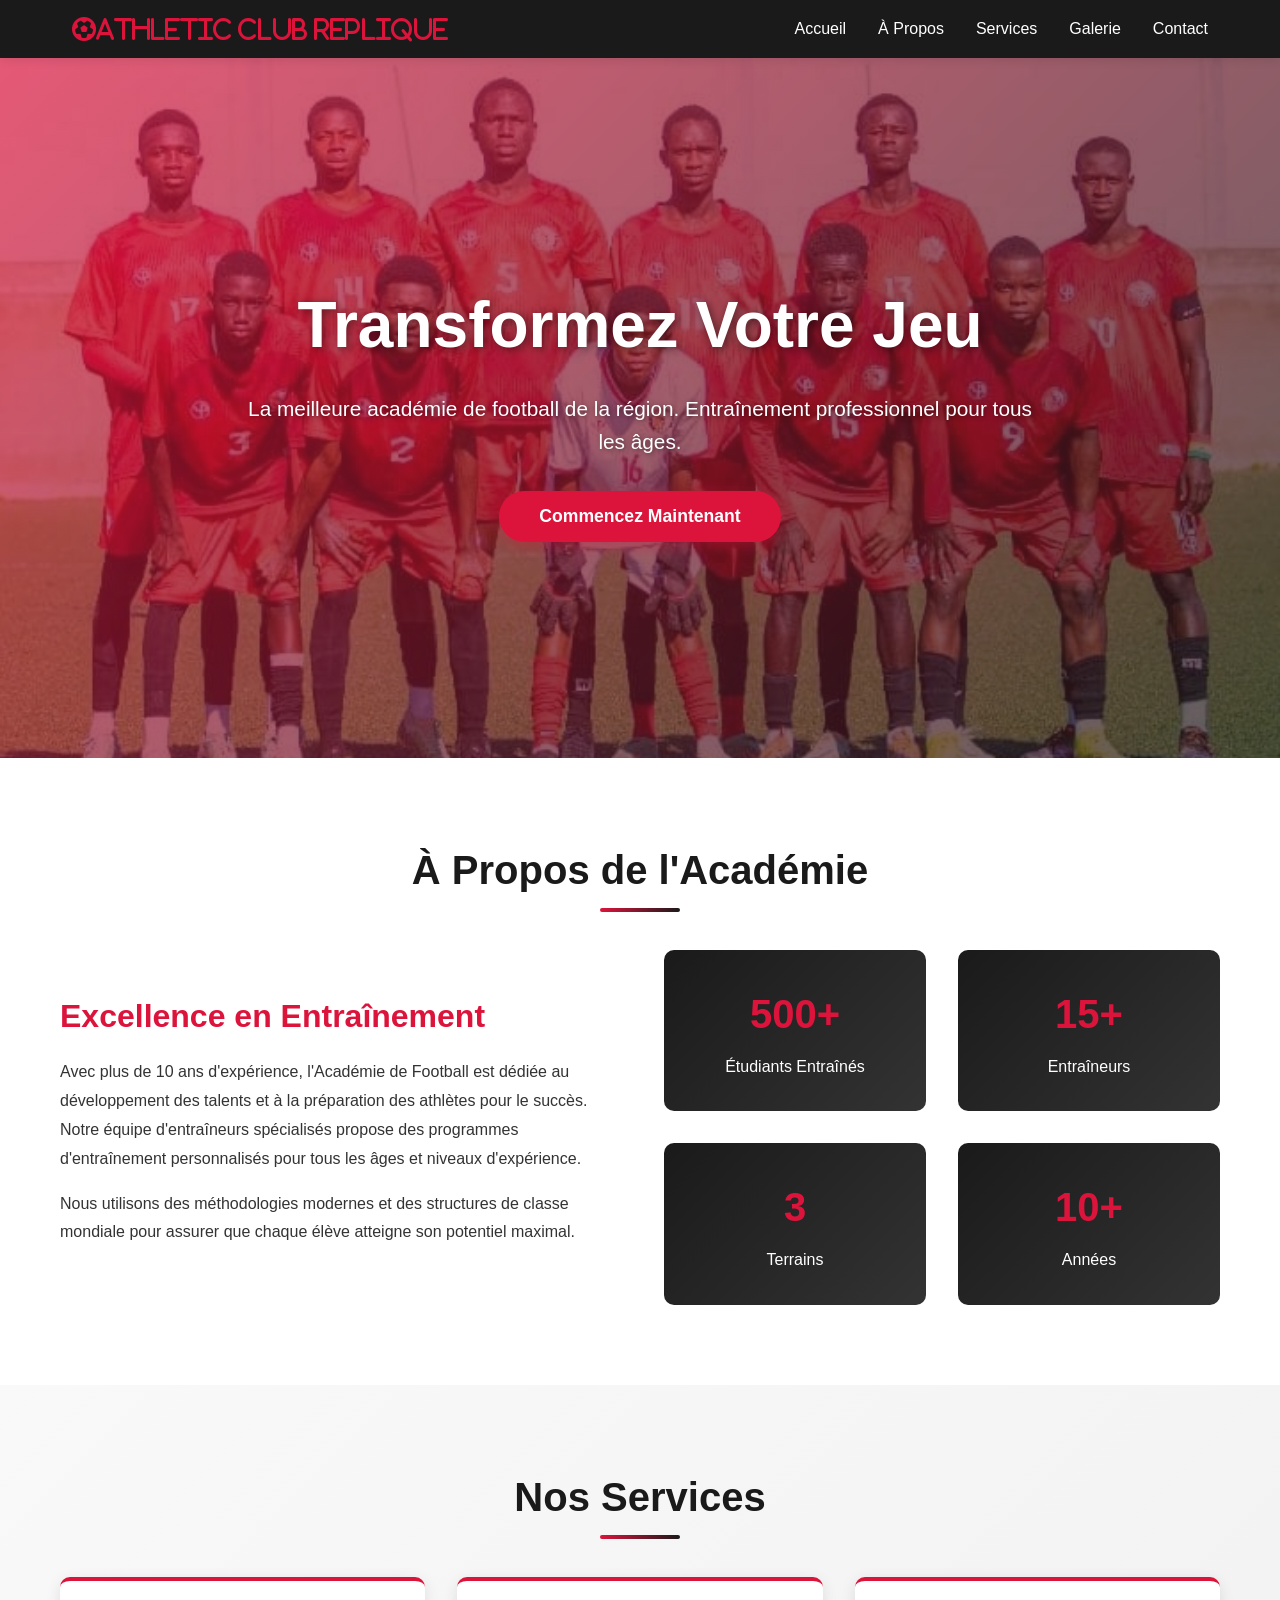
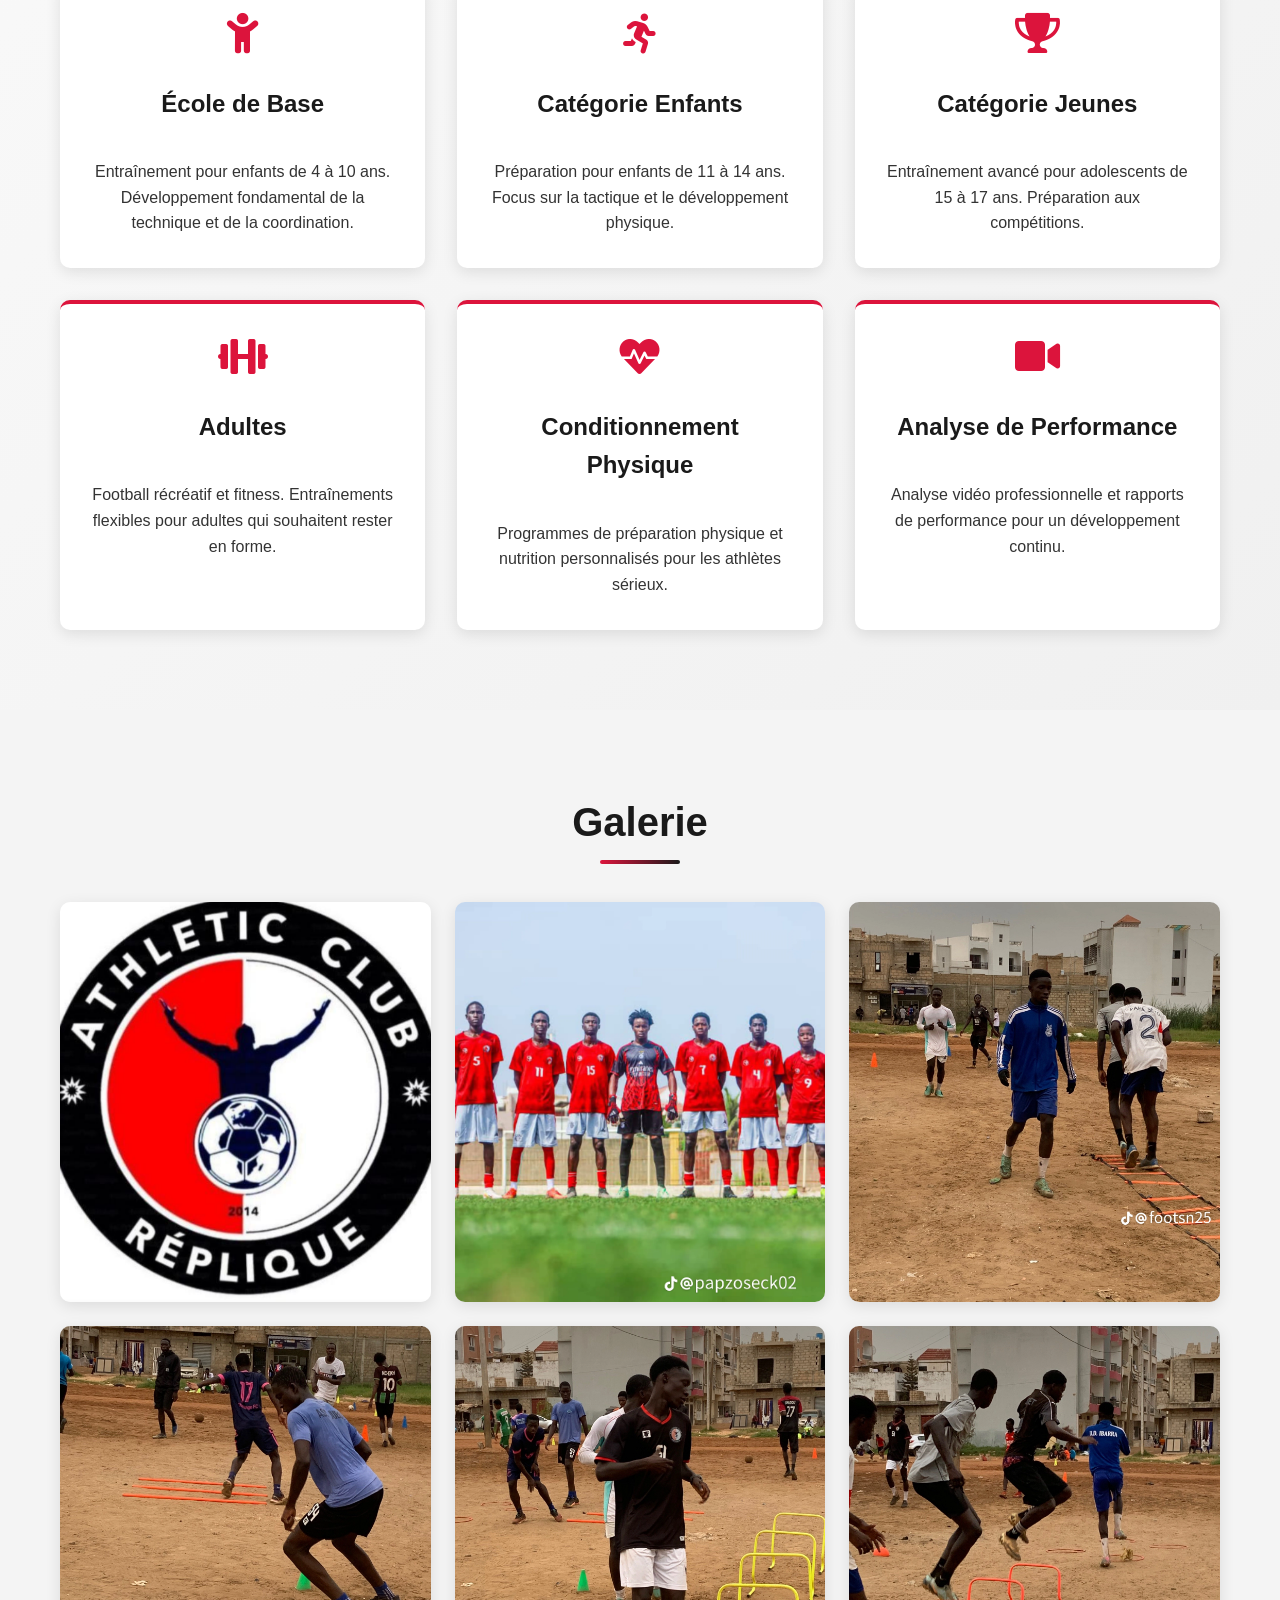
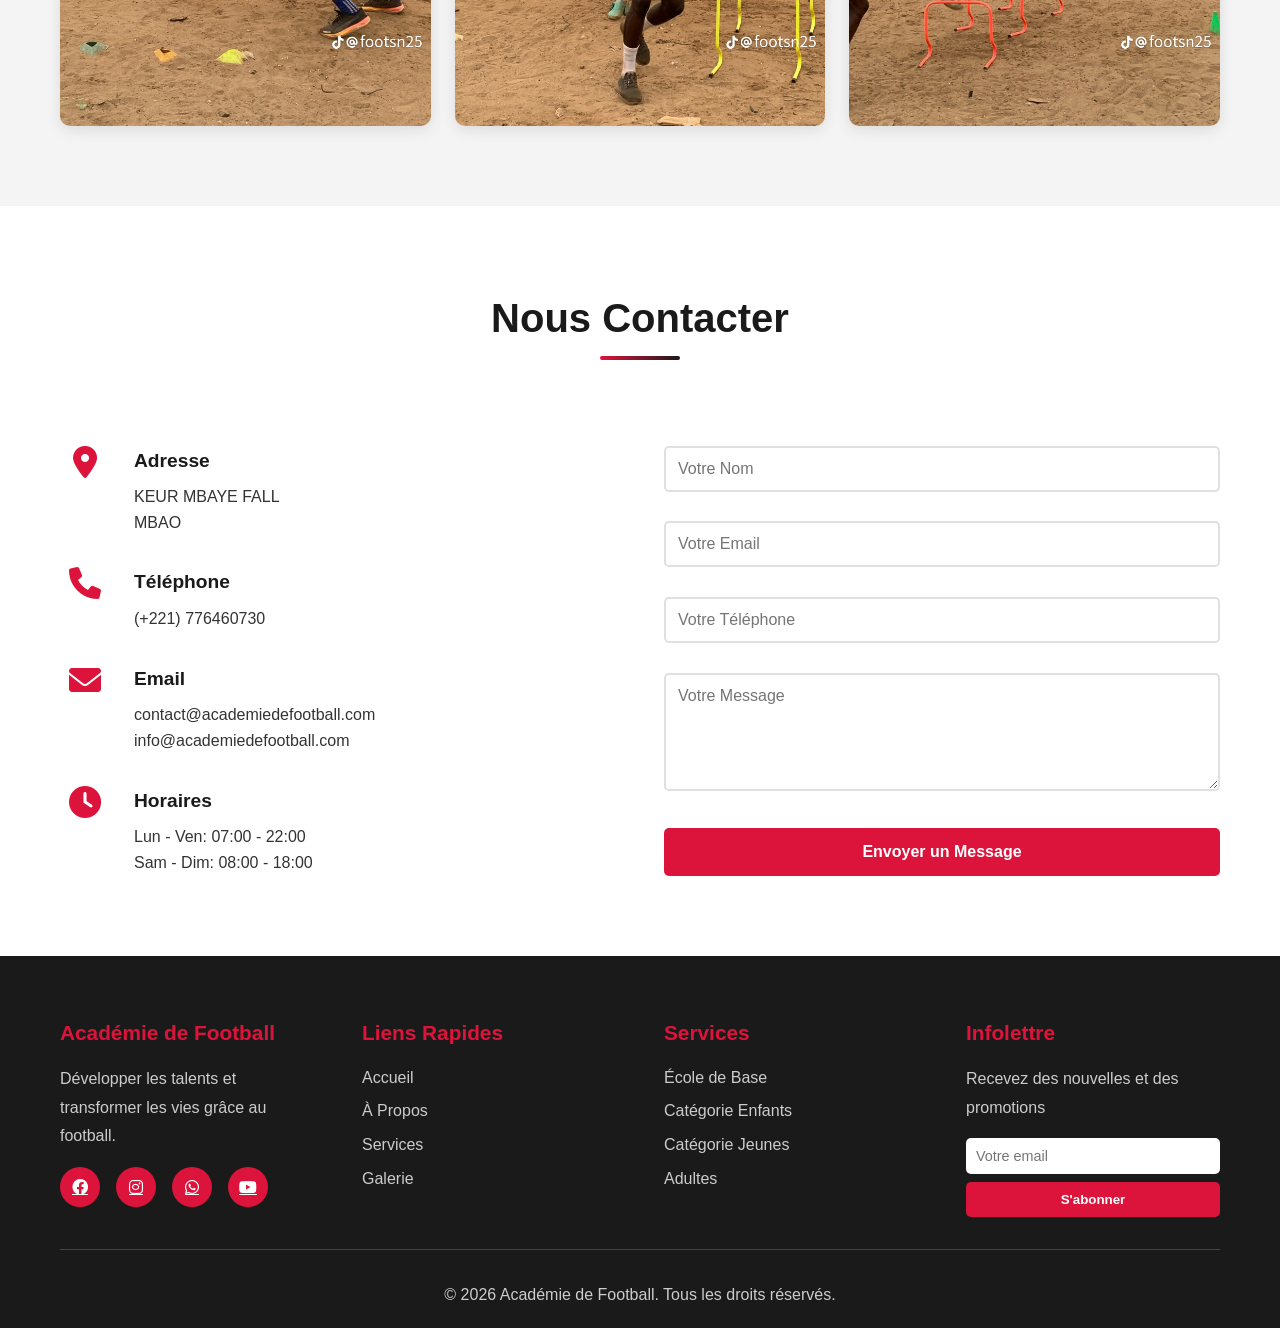
<file: index.html>
<!DOCTYPE html>
<html lang="fr-pt">
<head>
    <meta charset="UTF-8">
    <meta name="viewport" content="width=device-width, initial-scale=1.0">
    <title>Académie de Football - ATHLETIC CLUB REPLIQUE</title>
    <link rel="stylesheet" href="styles.css">
    <link rel="stylesheet" href="https://cdnjs.cloudflare.com/ajax/libs/font-awesome/6.0.0/css/all.min.css">
    <link rel="shortcut icon" href="img/Captura de ecrã 2025-12-10 073057.png" type="image/x-icon">
</head>
<body>
    <!-- HEADER E NAVEGAÇÃO -->
    <header class="header">
        <nav class="navbar">
            <div class="logo">
                <i class="fas fa-futbol">Athletic Club Replique</i> <span>Académie de Football</span>
            </div>
            <ul class="nav-links">
                <li><a href="#home">Accueil</a></li>
                <li><a href="#sobre">À Propos</a></li>
                <li><a href="#servicos">Services</a></li>
                <li><a href="galeria.html">Galerie</a></li>
                <li><a href="#contato">Contact</a></li>
            </ul>
            <button class="menu-toggle">
                <span></span>
                <span></span>
                <span></span>
            </button>
        </nav>
    </header>

    <!-- SECTION HERO -->
    <section class="hero" id="home">
        <div class="hero-content">
            <h1>Transformez Votre Jeu</h1>
            <p>La meilleure académie de football de la région. Entraînement professionnel pour tous les âges.</p>
            <button class="cta-btn">Commencez Maintenant</button>
        </div>
        <video autoplay muted loop class="hero-video">
            <source src="https://videos.pexels.com/video-files/3356408/3356408-sd_640_360_24fps.mp4" type="video/mp4">
        </video>
    </section>

    <!-- SECTION À PROPOS -->
    <section class="sobre" id="sobre">
        <div class="container">
            <h2>À Propos de l'Académie</h2>
            <div class="sobre-content">
                <div class="sobre-text">
                    <h3>Excellence en Entraînement</h3>
                    <p>Avec plus de 10 ans d'expérience, l'Académie de Football est dédiée au développement des talents et à la préparation des athlètes pour le succès. Notre équipe d'entraîneurs spécialisés propose des programmes d'entraînement personnalisés pour tous les âges et niveaux d'expérience.</p>
                    <p>Nous utilisons des méthodologies modernes et des structures de classe mondiale pour assurer que chaque élève atteigne son potentiel maximal.</p>
                </div>
                <div class="sobre-stats">
                    <div class="stat">
                        <h4>500+</h4>
                        <p>Étudiants Entraînés</p>
                    </div>
                    <div class="stat">
                        <h4>15+</h4>
                        <p>Entraîneurs</p>
                    </div>
                    <div class="stat">
                        <h4>3</h4>
                        <p>Terrains</p>
                    </div>
                    <div class="stat">
                        <h4>10+</h4>
                        <p>Années</p>
                    </div>
                </div>
            </div>
        </div>
    </section>

    <!-- SECTION SERVICES -->
    <section class="servicos" id="servicos">
        <div class="container">
            <h2>Nos Services</h2>
            <div class="servicos-grid">
                <div class="servico-card">
                    <i class="fas fa-child"></i>
                    <h3>École de Base</h3>
                    <p>Entraînement pour enfants de 4 à 10 ans. Développement fondamental de la technique et de la coordination.</p>
                </div>
                <div class="servico-card">
                    <i class="fas fa-running"></i>
                    <h3>Catégorie Enfants</h3>
                    <p>Préparation pour enfants de 11 à 14 ans. Focus sur la tactique et le développement physique.</p>
                </div>
                <div class="servico-card">
                    <i class="fas fa-trophy"></i>
                    <h3>Catégorie Jeunes</h3>
                    <p>Entraînement avancé pour adolescents de 15 à 17 ans. Préparation aux compétitions.</p>
                </div>
                <div class="servico-card">
                    <i class="fas fa-dumbbell"></i>
                    <h3>Adultes</h3>
                    <p>Football récréatif et fitness. Entraînements flexibles pour adultes qui souhaitent rester en forme.</p>
                </div>
                <div class="servico-card">
                    <i class="fas fa-heartbeat"></i>
                    <h3>Conditionnement Physique</h3>
                    <p>Programmes de préparation physique et nutrition personnalisés pour les athlètes sérieux.</p>
                </div>
                <div class="servico-card">
                    <i class="fas fa-video"></i>
                    <h3>Analyse de Performance</h3>
                    <p>Analyse vidéo professionnelle et rapports de performance pour un développement continu.</p>
                </div>
            </div>
        </div>
    </section>


    <!-- SECTION GALERIE -->
    <section class="galeria" id="galeria">
        <div class="container">
            <h2>Galerie</h2>
            <div class="galeria-grid">
                <div class="galeria-item">
                    <img src="img/Captura de ecrã 2025-12-10 073057.png" alt="Entraînement">
                    <div class="galeria-overlay">
                        <p>Entraînement sur Terrain</p>
                    </div>
                </div>
                <div class="galeria-item">
                    <img src="img/conjunto 4.png" alt="Technique">
                    <div class="galeria-overlay">
                        <p>Développement de Technique</p>
                    </div>
                </div>
                <div class="galeria-item">
                    <img src="img/59b9cf439f9af1421f56ced6071e0afb.png" alt="Championnats">
                    <div class="galeria-overlay">
                        <p>Championnats</p>
                    </div>
                </div>
                <div class="galeria-item">
                    <img src="img/444fd254bd082c1a026bbc40c4b39b8e.png" alt="Équipe">
                    <div class="galeria-overlay">
                        <p>Notre Équipe</p>
                    </div>
                </div>
                <div class="galeria-item">
                    <img src="img/9ea992cd87c049d3f000b7309b5185e6.png" alt="Terrain">
                    <div class="galeria-overlay">
                        <p>Installations</p>
                    </div>
                </div>
                <div class="galeria-item">
                    <img src="img/a96df5d01a44857bc382cc3a0dec7c34.png" alt="Événement">
                    <div class="galeria-overlay">
                        <p>Événements</p>
                    </div>
                </div>
            </div>
        </div>
    </section>

    <!-- SECTION CONTACT -->
    <section class="contato" id="contato">
        <div class="container">
            <h2>Nous Contacter</h2>
            <div class="contato-content">
                <div class="contato-info">
                    <div class="info-item">
                        <i class="fas fa-map-marker-alt"></i>
                        <div>
                            <h4>Adresse</h4>
                            <p>KEUR MBAYE FALL<br>MBAO</p>
                        </div>
                    </div>
                    <div class="info-item">
                        <i class="fas fa-phone"></i>
                        <div>
                            <h4>Téléphone</h4>
                            <p>(+221) 776460730<br></p>
                        </div>
                    </div>
                    <div class="info-item">
                        <i class="fas fa-envelope"></i>
                        <div>
                            <h4>Email</h4>
                            <p>contact@academiedefootball.com<br>info@academiedefootball.com</p>
                        </div>
                    </div>
                    <div class="info-item">
                        <i class="fas fa-clock"></i>
                        <div>
                            <h4>Horaires</h4>
                            <p>Lun - Ven: 07:00 - 22:00<br>Sam - Dim: 08:00 - 18:00</p>
                        </div>
                    </div>
                </div>

                <form class="contato-form">
                    <div class="form-group">
                        <input type="text" placeholder="Votre Nom" required>
                    </div>
                    <div class="form-group">
                        <input type="email" placeholder="Votre Email" required>
                    </div>
                    <div class="form-group">
                        <input type="tel" placeholder="Votre Téléphone" required>
                    </div>
                    <div class="form-group">
                        <textarea placeholder="Votre Message" rows="5" required></textarea>
                    </div>
                    <button type="submit" class="btn-enviar">Envoyer un Message</button>
                </form>
            </div>
        </div>
    </section>

    <!-- FOOTER -->
    <footer class="footer">
        <div class="container">
            <div class="footer-content">
                <div class="footer-section">
                    <h4>Académie de Football</h4>
                    <p>Développer les talents et transformer les vies grâce au football.</p>
                    <div class="social-links">
                        <a href="#"><i class="fab fa-facebook"></i></a>
                        <a href="#"><i class="fab fa-instagram"></i></a>
                        <a href="#"><i class="fab fa-whatsapp"></i></a>
                        <a href="#"><i class="fab fa-youtube"></i></a>
                    </div>
                </div>
                <div class="footer-section">
                    <h4>Liens Rapides</h4>
                    <ul>
                        <li><a href="#home">Accueil</a></li>
                        <li><a href="#sobre">À Propos</a></li>
                        <li><a href="#servicos">Services</a></li>
                        <li><a href="#galeria">Galerie</a></li>
                    </ul>
                </div>
                <div class="footer-section">
                    <h4>Services</h4>
                    <ul>
                        <li><a href="#servicos">École de Base</a></li>
                        <li><a href="#servicos">Catégorie Enfants</a></li>
                        <li><a href="#servicos">Catégorie Jeunes</a></li>
                        <li><a href="#servicos">Adultes</a></li>
                    </ul>
                </div>
                <div class="footer-section">
                    <h4>Infolettre</h4>
                    <p>Recevez des nouvelles et des promotions</p>
                    <form class="newsletter-form">
                        <input type="email" placeholder="Votre email" required>
                        <button type="submit">S'abonner</button>
                    </form>
                </div>
            </div>
            <div class="footer-bottom">
                <p>&copy; 2026 Académie de Football. Tous les droits réservés.</p>
            </div>
        </div>
    </footer>

    <script src="script.js"></script>
</body>
</html>
</file>
<file: styles.css>
* {
    margin: 0;
    padding: 0;
    box-sizing: border-box;
}

:root {
    --vermelho: #DC143C;
    --branco: #FFFFFF;
    --preto: #1A1A1A;
    --cinza: #f4f4f4;
    --cinza-escuro: #333333;
}

html {
    scroll-behavior: smooth;
}

body {
    font-family: 'Segoe UI', Tahoma, Geneva, Verdana, sans-serif;
    line-height: 1.6;
    color: var(--preto);
    background-color: var(--branco);
}

.container {
    max-width: 1200px;
    margin: 0 auto;
    padding: 0 20px;
}

/* ===== HEADER E NAVEGAÇÃO ===== */
.header {
    background-color: var(--preto);
    position: sticky;
    top: 0;
    z-index: 1000;
    box-shadow: 0 2px 10px rgba(0, 0, 0, 0.1);
}

.navbar {
    display: flex;
    justify-content: space-between;
    align-items: center;
    padding: 1rem 2rem;
    max-width: 1200px;
    margin: 0 auto;
}

.logo {
    color: var(--vermelho);
    font-size: 1.5rem;
    font-weight: bold;
    display: flex;
    align-items: center;
    gap: 0.5rem;
}

.logo span {
    display: none;
}

.nav-links {
    display: flex;
    list-style: none;
    gap: 2rem;
    align-items: center;
}

.nav-links a {
    color: var(--branco);
    text-decoration: none;
    font-weight: 500;
    transition: color 0.3s ease;
}

.nav-links a:hover {
    color: var(--vermelho);
}

.menu-toggle {
    display: none;
    flex-direction: column;
    background: none;
    border: none;
    cursor: pointer;
}

.menu-toggle span {
    width: 25px;
    height: 3px;
    background-color: var(--branco);
    margin: 5px 0;
    transition: 0.3s;
}

/* ===== HERO SECTION ===== */
.hero {
    position: relative;
        height: 700px;
        background: linear-gradient(135deg, #DC143C, #1A1A1A);
        display: flex;
        align-items: center;
        justify-content: center;
        overflow: hidden;
        text-align: center;
        color: white;
}
.hero::before {
    content: '';
    position: absolute;
    top: 0;
    left: 0;
    right: 0;
    bottom: 0;
    background-image: url('img/conjunto\ 3.png');
    background-size: cover;
    background-position: center;
    opacity: 0.3;
    z-index: 1;
}

.hero-video {
    position: absolute;
    top: 50%;
    left: 50%;
    min-width: 100%;
    min-height: 100%;
    transform: translate(-50%, -50%);
    z-index: 0;
    object-fit: cover;
}

.hero-content {
    position: relative;
    z-index: 2;
    max-width: 800px;
}

.hero h1 {
    font-size: 4rem;
    margin-bottom: 1rem;
    font-weight: bold;
    text-shadow: 2px 2px 10px rgba(0, 0, 0, 0.5);
}

.hero p {
    font-size: 1.3rem;
    margin-bottom: 2rem;
    text-shadow: 1px 1px 5px rgba(0, 0, 0, 0.5);
}

.cta-btn {
    background-color: var(--vermelho);
    color: var(--branco);
    padding: 15px 40px;
    font-size: 1.1rem;
    border: none;
    border-radius: 50px;
    cursor: pointer;
    font-weight: bold;
    transition: all 0.3s ease;
    box-shadow: 0 4px 15px rgba(220, 20, 60, 0.4);
}

.cta-btn:hover {
    background-color: #a81030;
    transform: translateY(-3px);
    box-shadow: 0 6px 20px rgba(220, 20, 60, 0.6);
}

/* ===== SOBRE SECTION ===== */
.sobre {
    padding: 80px 0;
    background-color: var(--branco);
}

.sobre h2 {
    text-align: center;
    font-size: 2.5rem;
    color: var(--preto);
    margin-bottom: 3rem;
    position: relative;
    display: inline-block;
    width: 100%;
}

.sobre h2::after {
    content: '';
    position: absolute;
    bottom: -10px;
    left: 50%;
    transform: translateX(-50%);
    width: 80px;
    height: 4px;
    background: linear-gradient(to right, var(--vermelho), var(--preto));
    border-radius: 2px;
}

.sobre-content {
    display: grid;
    grid-template-columns: 1fr 1fr;
    gap: 3rem;
    align-items: center;
}

.sobre-text h3 {
    font-size: 2rem;
    color: var(--vermelho);
    margin-bottom: 1rem;
}

.sobre-text p {
    font-size: 1rem;
    margin-bottom: 1rem;
    color: var(--cinza-escuro);
    line-height: 1.8;
}

.sobre-stats {
    display: grid;
    grid-template-columns: 1fr 1fr;
    gap: 2rem;
}

.stat {
    background: linear-gradient(135deg, var(--preto), #333333);
    padding: 2rem;
    border-radius: 10px;
    text-align: center;
    color: var(--branco);
    transition: transform 0.3s ease;
}

.stat:hover {
    transform: translateY(-10px);
}

.stat h4 {
    font-size: 2.5rem;
    color: var(--vermelho);
    margin-bottom: 0.5rem;
}

.stat p {
    color: var(--branco);
}

/* ===== SERVIÇOS SECTION ===== */
.servicos {
    padding: 80px 0;
    background: linear-gradient(135deg, #f9f9f9, #f0f0f0);
}

.servicos h2 {
    text-align: center;
    font-size: 2.5rem;
    color: var(--preto);
    margin-bottom: 3rem;
    position: relative;
    display: inline-block;
    width: 100%;
}

.servicos h2::after {
    content: '';
    position: absolute;
    bottom: -10px;
    left: 50%;
    transform: translateX(-50%);
    width: 80px;
    height: 4px;
    background: linear-gradient(to right, var(--vermelho), var(--preto));
    border-radius: 2px;
}

.servicos-grid {
    display: grid;
    grid-template-columns: repeat(auto-fit, minmax(300px, 1fr));
    gap: 2rem;
}

.servico-card {
    background: var(--branco);
    padding: 2rem;
    border-radius: 10px;
    text-align: center;
    box-shadow: 0 4px 15px rgba(0, 0, 0, 0.1);
    transition: all 0.3s ease;
    border-top: 4px solid var(--vermelho);
    display: flex;
    flex-direction: column;
    gap: 1.25rem;
}

.servico-card:hover {
    transform: translateY(-10px);
    box-shadow: 0 8px 25px rgba(220, 20, 60, 0.2);
}

.service-image {
    width: 100%;
    overflow: hidden;
    border-radius: 10px;
    max-height: 200px;
}

.service-image img {
    width: 100%;
    height: 200px;
    object-fit: cover;
    transition: transform 0.3s ease;
}

.servico-card:hover .service-image img {
    transform: scale(1.05);
}

.servico-card i {
    font-size: 2.5rem;
    color: var(--vermelho);
    margin-bottom: 0.75rem;
}

.servico-card h3 {
    font-size: 1.5rem;
    color: var(--preto);
    margin-bottom: 1rem;
}

.servico-card p {
    color: var(--cinza-escuro);
    line-height: 1.6;
}


/* ===== GALERIA SECTION ===== */
.galeria {
    padding: 80px 0;
    background-color: var(--cinza);
}

.galeria h2 {
    text-align: center;
    font-size: 2.5rem;
    color: var(--preto);
    margin-bottom: 3rem;
    position: relative;
    display: inline-block;
    width: 100%;
}

.galeria h2::after {
    content: '';
    position: absolute;
    bottom: -10px;
    left: 50%;
    transform: translateX(-50%);
    width: 80px;
    height: 4px;
    background: linear-gradient(to right, var(--vermelho), var(--preto));
    border-radius: 2px;
}

.galeria-grid {
    display: grid;
    grid-template-columns: repeat(auto-fit, minmax(300px, 1fr));
    gap: 1.5rem;
}

.galeria-item {
    position: relative;
    overflow: hidden;
    border-radius: 10px;
    height: 400px;
    box-shadow: 0 4px 15px rgba(0, 0, 0, 0.1);
}

.galeria-item img {
    width: 100%;
    height: 100%;
    object-fit: cover;
    transition: transform 0.3s ease;
}

.galeria-item:hover img {
    transform: scale(1.1);
}

.galeria-overlay {
    position: absolute;
    top: 0;
    left: 0;
    right: 0;
    bottom: 0;
    background: linear-gradient(135deg, rgba(220, 20, 60, 0.9), rgba(26, 26, 26, 0.9));
    display: flex;
    align-items: center;
    justify-content: center;
    opacity: 0;
    transition: opacity 0.3s ease;
}

.galeria-item:hover .galeria-overlay {
    opacity: 1;
}

.galeria-overlay p {
    color: var(--branco);
    font-size: 1.3rem;
    font-weight: bold;
}

/* ===== CONTATO SECTION ===== */
.contato {
    padding: 80px 0;
    background-color: var(--branco);
}

.contato h2 {
    text-align: center;
    font-size: 2.5rem;
    color: var(--preto);
    margin-bottom: 3rem;
    position: relative;
    display: inline-block;
    width: 100%;
}

.contato h2::after {
    content: '';
    position: absolute;
    bottom: -10px;
    left: 50%;
    transform: translateX(-50%);
    width: 80px;
    height: 4px;
    background: linear-gradient(to right, var(--vermelho), var(--preto));
    border-radius: 2px;
}

.contato-content {
    display: grid;
    grid-template-columns: 1fr 1fr;
    gap: 3rem;
    margin-top: 3rem;
}

.contato-info {
    display: grid;
    grid-template-columns: 1fr;
    gap: 2rem;
}

.info-item {
    display: flex;
    gap: 1.5rem;
}

.info-item i {
    font-size: 2rem;
    color: var(--vermelho);
    min-width: 50px;
    text-align: center;
}

.info-item h4 {
    color: var(--preto);
    font-size: 1.2rem;
    margin-bottom: 0.5rem;
}

.info-item p {
    color: var(--cinza-escuro);
}

.contato-form {
    display: grid;
    gap: 1.5rem;
}

.form-group input,
.form-group textarea {
    width: 100%;
    padding: 12px;
    border: 2px solid #e0e0e0;
    border-radius: 5px;
    font-family: inherit;
    font-size: 1rem;
    transition: border-color 0.3s ease;
}

.form-group input:focus,
.form-group textarea:focus {
    outline: none;
    border-color: var(--vermelho);
}

.btn-enviar {
    background: var(--vermelho);
    color: var(--branco);
    padding: 12px 30px;
    border: none;
    border-radius: 5px;
    font-size: 1rem;
    font-weight: bold;
    cursor: pointer;
    transition: all 0.3s ease;
}

.btn-enviar:hover {
    background: #a81030;
    transform: translateY(-3px);
}

/* ===== FOOTER ===== */
.footer {
    background-color: var(--preto);
    color: var(--branco);
    padding: 60px 0 20px 0;
}

.footer-content {
    display: grid;
    grid-template-columns: repeat(auto-fit, minmax(250px, 1fr));
    gap: 3rem;
    margin-bottom: 2rem;
}

.footer-section h4 {
    color: var(--vermelho);
    font-size: 1.3rem;
    margin-bottom: 1rem;
}

.footer-section p {
    color: #ccc;
    line-height: 1.8;
}

.footer-section ul {
    list-style: none;
}

.footer-section ul li {
    margin-bottom: 0.5rem;
}

.footer-section ul li a {
    color: #ccc;
    text-decoration: none;
    transition: color 0.3s ease;
}

.footer-section ul li a:hover {
    color: var(--vermelho);
}

.social-links {
    display: flex;
    gap: 1rem;
    margin-top: 1rem;
}

.social-links a {
    display: inline-flex;
    align-items: center;
    justify-content: center;
    width: 40px;
    height: 40px;
    background: var(--vermelho);
    color: var(--branco);
    border-radius: 50%;
    transition: all 0.3s ease;
}

.social-links a:hover {
    background: #a81030;
    transform: translateY(-5px);
}

.newsletter-form {
    display: flex;
    flex-direction: column;
    gap: 0.5rem;
    margin-top: 1rem;
}

.newsletter-form input {
    padding: 10px;
    border: none;
    border-radius: 5px;
    font-size: 0.9rem;
}

.newsletter-form button {
    padding: 10px;
    background: var(--vermelho);
    color: var(--branco);
    border: none;
    border-radius: 5px;
    cursor: pointer;
    font-weight: bold;
    transition: all 0.3s ease;
}

.newsletter-form button:hover {
    background: #a81030;
}

.footer-bottom {
    text-align: center;
    padding-top: 2rem;
    border-top: 1px solid #444;
    color: #ccc;
}

/* ===== RESPONSIVO ===== */
@media (max-width: 768px) {
    .logo span {
        display: inline;
    }

    .nav-links {
        display: none;
        position: absolute;
        top: 60px;
        left: 0;
        right: 0;
        flex-direction: column;
        background-color: var(--preto);
        gap: 0;
        padding: 1rem;
    }

    .nav-links.active {
        display: flex;
    }

    .menu-toggle {
        display: flex;
    }

    .hero h1 {
        font-size: 2.5rem;
    }

    .hero p {
        font-size: 1rem;
    }

    .cta-btn {
        padding: 12px 30px;
        font-size: 1rem;
    }

    .sobre-content {
        grid-template-columns: 1fr;
    }

    .sobre-stats {
        grid-template-columns: 1fr 1fr;
    }

    .contato-content {
        grid-template-columns: 1fr;
    }

    .plano-card.destaque {
        transform: scale(1);
    }

    .servicos h2, .galeria h2, .sobre h2, .contato h2 {
        font-size: 2rem;
    }
}

@media (max-width: 480px) {
    .navbar {
        padding: 1rem;
    }

    .hero {
        height: 400px;
    }

    .hero h1 {
        font-size: 1.8rem;
    }

    .hero p {
        font-size: 0.9rem;
    }

    .servicos-grid, .planos-grid, .galeria-grid {
        grid-template-columns: 1fr;
    }

    .sobre-stats {
        grid-template-columns: 1fr;
    }

    .contato-info {
        grid-template-columns: 1fr;
    }

    .footer-content {
        grid-template-columns: 1fr;
        gap: 2rem;
    }
}
</file>
